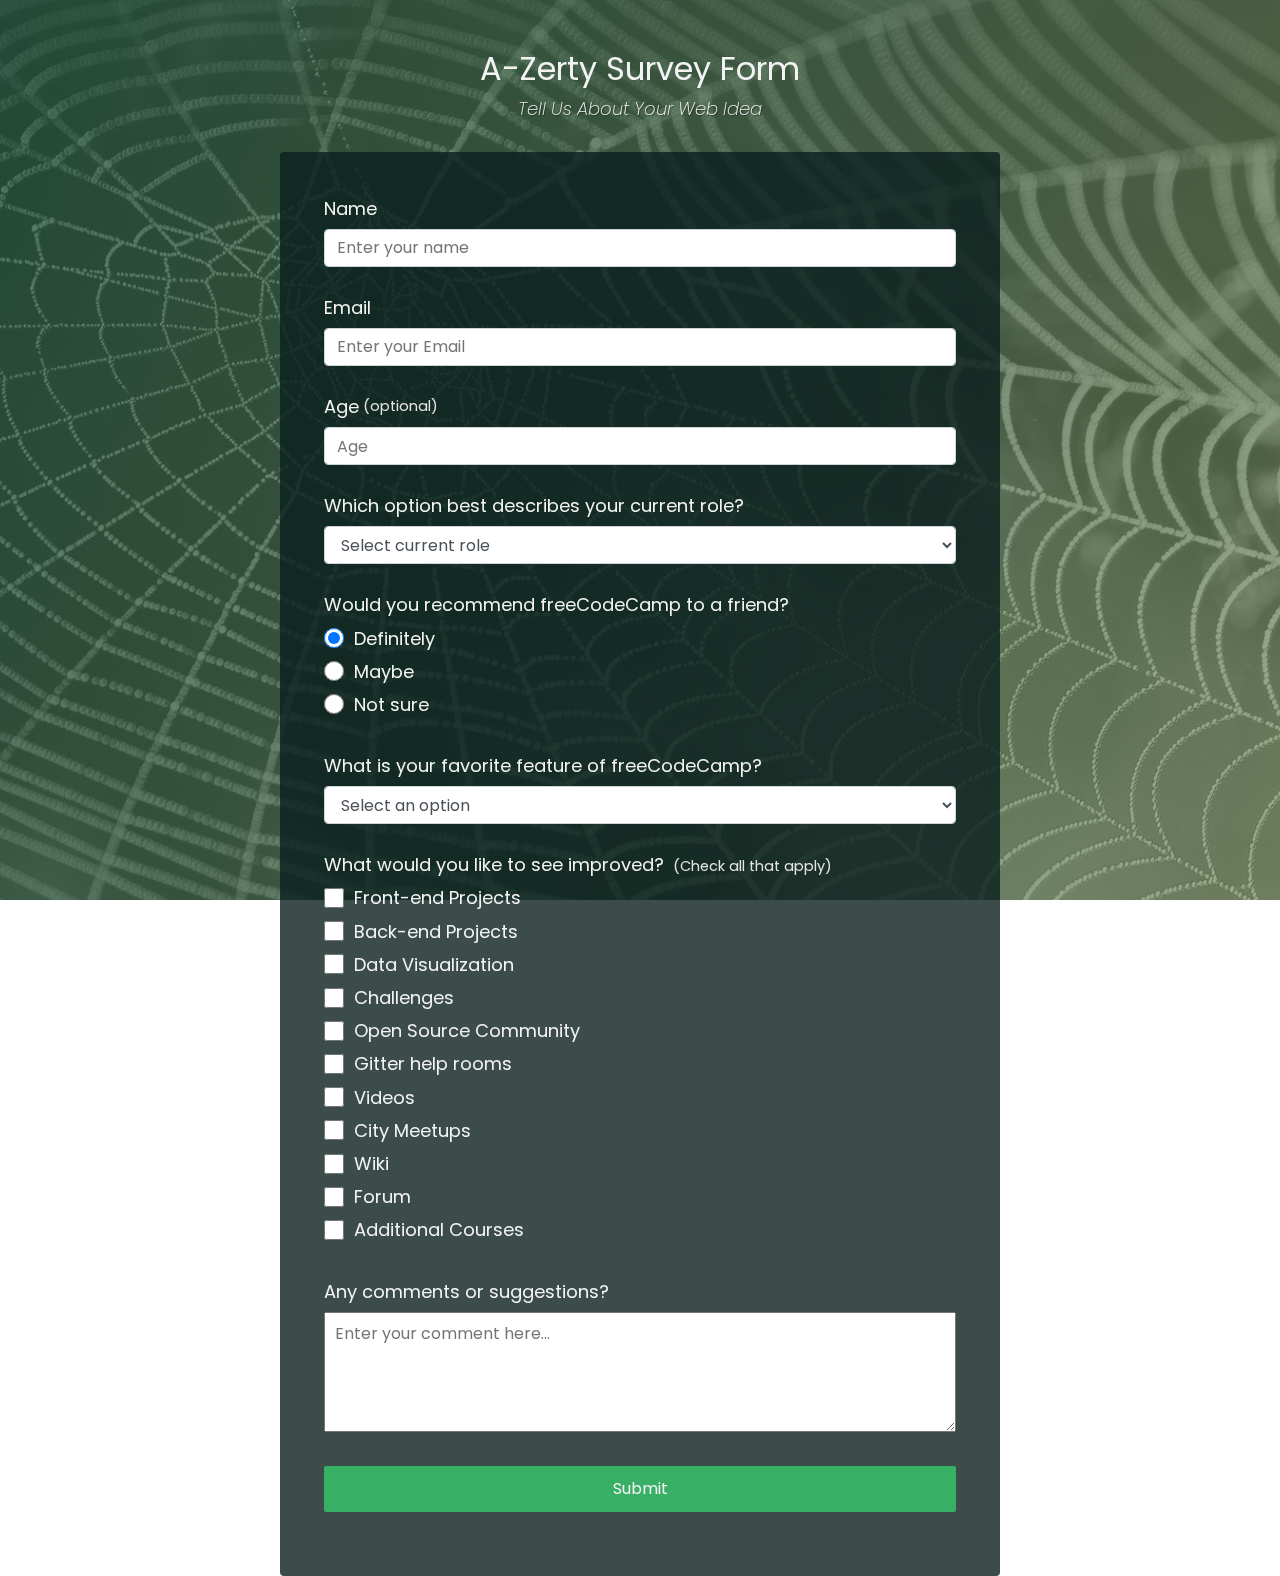
<file: 01_WebDesign/02_SurveyForm/index.html>
<!DOCTYPE html>
<html lang="en">

<head>
  <meta charset="UTF-8">
  <meta name="viewport" content="width=device-width, initial-scale=1.0">
  <link rel="stylesheet" href="style.css">
  <title>Survey Form</title>
</head>

<body>

  <div class="container">
    <header class="header">
      <h1 id="title" class="text-center">A-Zerty Survey Form</h1>
      <p id="description" class="description text-center">
        Tell Us About Your Web Idea
      </p>
    </header>
    <form id="survey-form">
      <div class="form-group">
        <label id="name-label" for="name">Name</label>
        <input type="text" name="name" id="name" class="form-control" placeholder="Enter your name" required />
      </div>
      <div class="form-group">
        <label id="email-label" for="email">Email</label>
        <input type="email" name="email" id="email" class="form-control" placeholder="Enter your Email" required />
      </div>
      <div class="form-group">
        <label id="number-label" for="number">Age<span class="clue">(optional)</span></label>
        <input type="number" name="age" id="number" min="10" max="99" class="form-control" placeholder="Age" />
      </div>
      <div class="form-group">
        <p>Which option best describes your current role?</p>
        <select id="dropdown" name="role" class="form-control" required>
          <option disabled selected value>Select current role</option>
          <option value="student">Student</option>
          <option value="job">Full Time Job</option>
          <option value="learner">Full Time Learner</option>
          <option value="preferNo">Prefer not to say</option>
          <option value="other">Other</option>
        </select>
      </div>

      <div class="form-group">
        <p>Would you recommend freeCodeCamp to a friend?</p>
        <label>
          <input name="user-recommend" value="definitely" type="radio" class="input-radio" checked />Definitely</label>
        <label>
          <input name="user-recommend" value="maybe" type="radio" class="input-radio" />Maybe</label>

        <label><input name="user-recommend" value="not-sure" type="radio" class="input-radio" />Not sure</label>
      </div>

      <div class="form-group">
        <p>
          What is your favorite feature of freeCodeCamp?
        </p>
        <select id="most-like" name="mostLike" class="form-control" required>
          <option disabled selected value>Select an option</option>
          <option value="challenges">Challenges</option>
          <option value="projects">Projects</option>
          <option value="community">Community</option>
          <option value="openSource">Open Source</option>
        </select>
      </div>

      <div class="form-group">
        <p>
          What would you like to see improved?
          <span class="clue">(Check all that apply)</span>
        </p>

        <label><input name="prefer" value="front-end-projects" type="checkbox" class="input-checkbox" />Front-end
          Projects</label>
        <label>
          <input name="prefer" value="back-end-projects" type="checkbox" class="input-checkbox" />Back-end
          Projects</label>
        <label><input name="prefer" value="data-visualization" type="checkbox" class="input-checkbox" />Data
          Visualization</label>
        <label><input name="prefer" value="challenges" type="checkbox" class="input-checkbox" />Challenges</label>
        <label><input name="prefer" value="open-source-community" type="checkbox" class="input-checkbox" />Open Source
          Community</label>
        <label><input name="prefer" value="gitter-help-rooms" type="checkbox" class="input-checkbox" />Gitter help
          rooms</label>
        <label><input name="prefer" value="videos" type="checkbox" class="input-checkbox" />Videos</label>
        <label><input name="prefer" value="city-meetups" type="checkbox" class="input-checkbox" />City Meetups</label>
        <label><input name="prefer" value="wiki" type="checkbox" class="input-checkbox" />Wiki</label>
        <label><input name="prefer" value="forum" type="checkbox" class="input-checkbox" />Forum</label>
        <label><input name="prefer" value="additional-courses" type="checkbox" class="input-checkbox" />Additional
          Courses</label>
      </div>

      <div class="form-group">
        <p>Any comments or suggestions?</p>
        <textarea id="comments" class="input-textarea" name="comment"
          placeholder="Enter your comment here..."></textarea>
      </div>

      <div class="form-group">
        <button type="submit" id="submit" class="submit-button">
          Submit
        </button>
      </div>
    </form>
  </div>


</body>

</html>
</file>
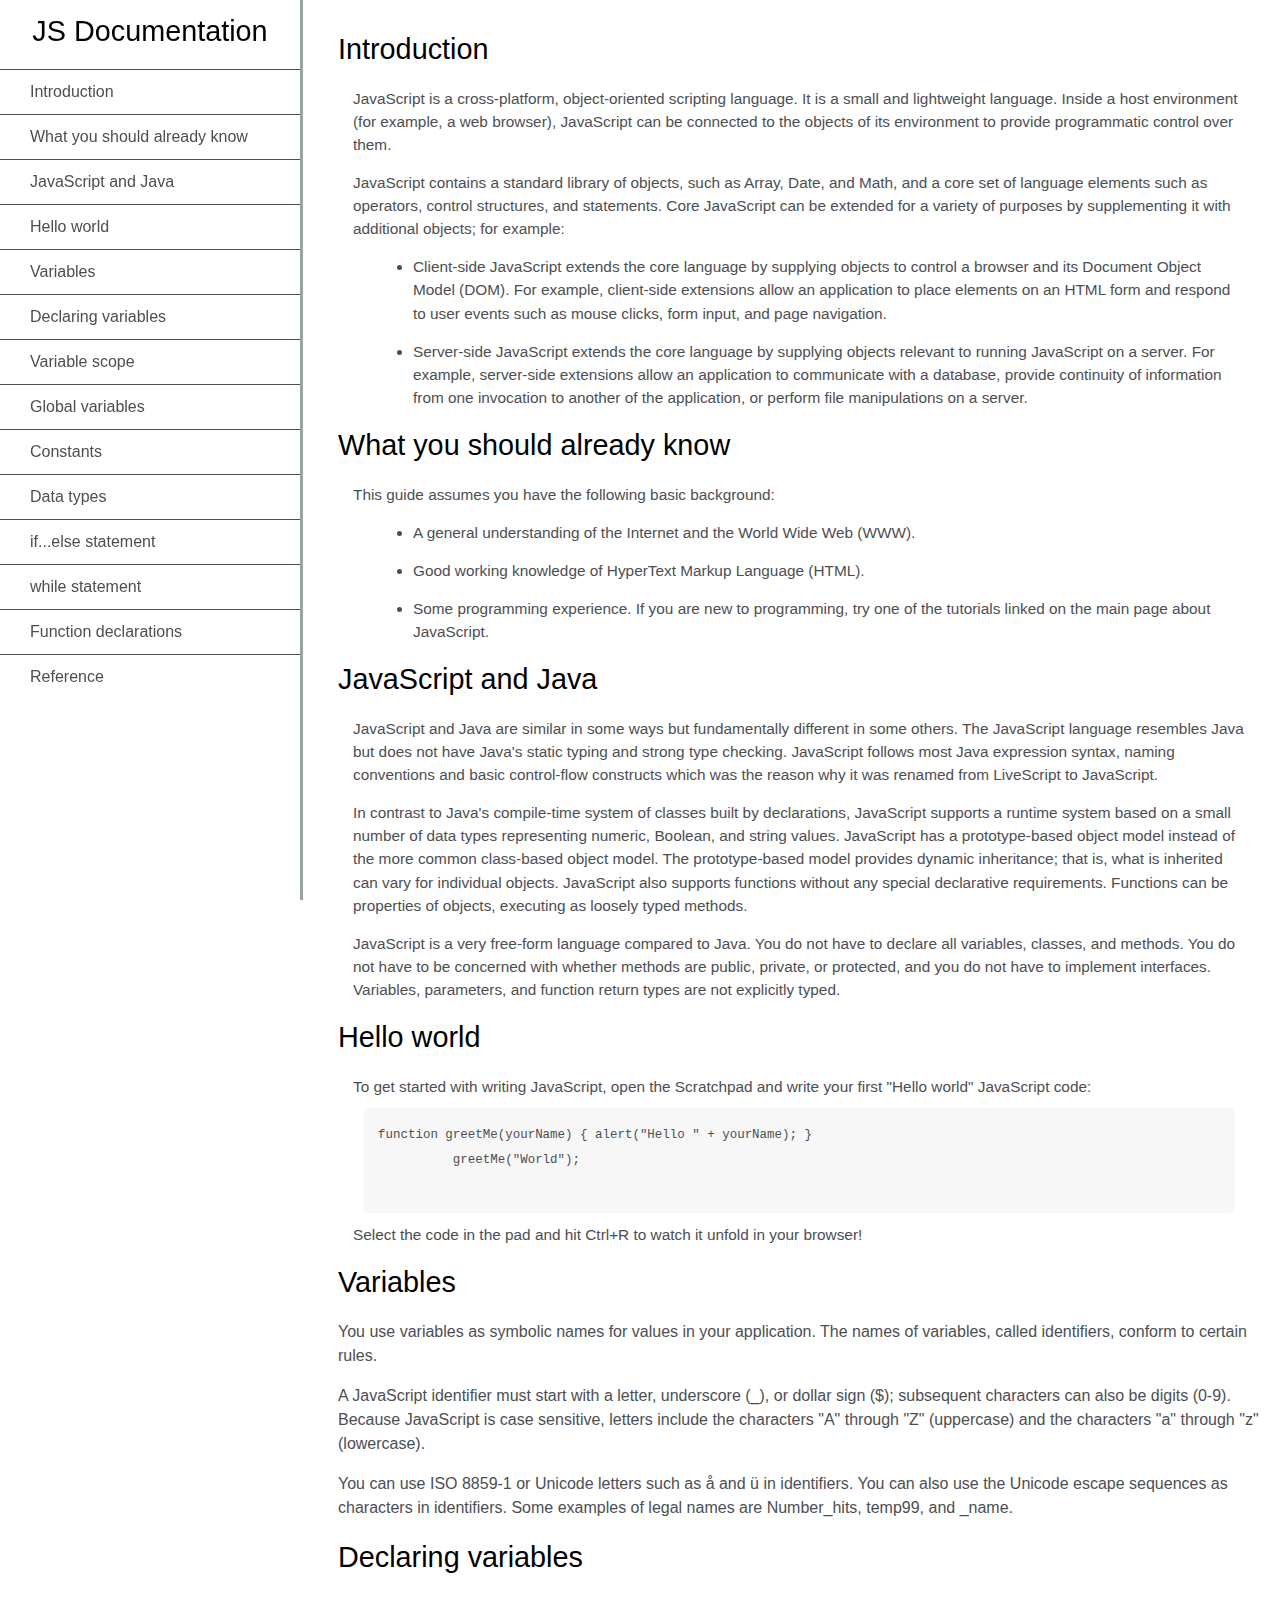
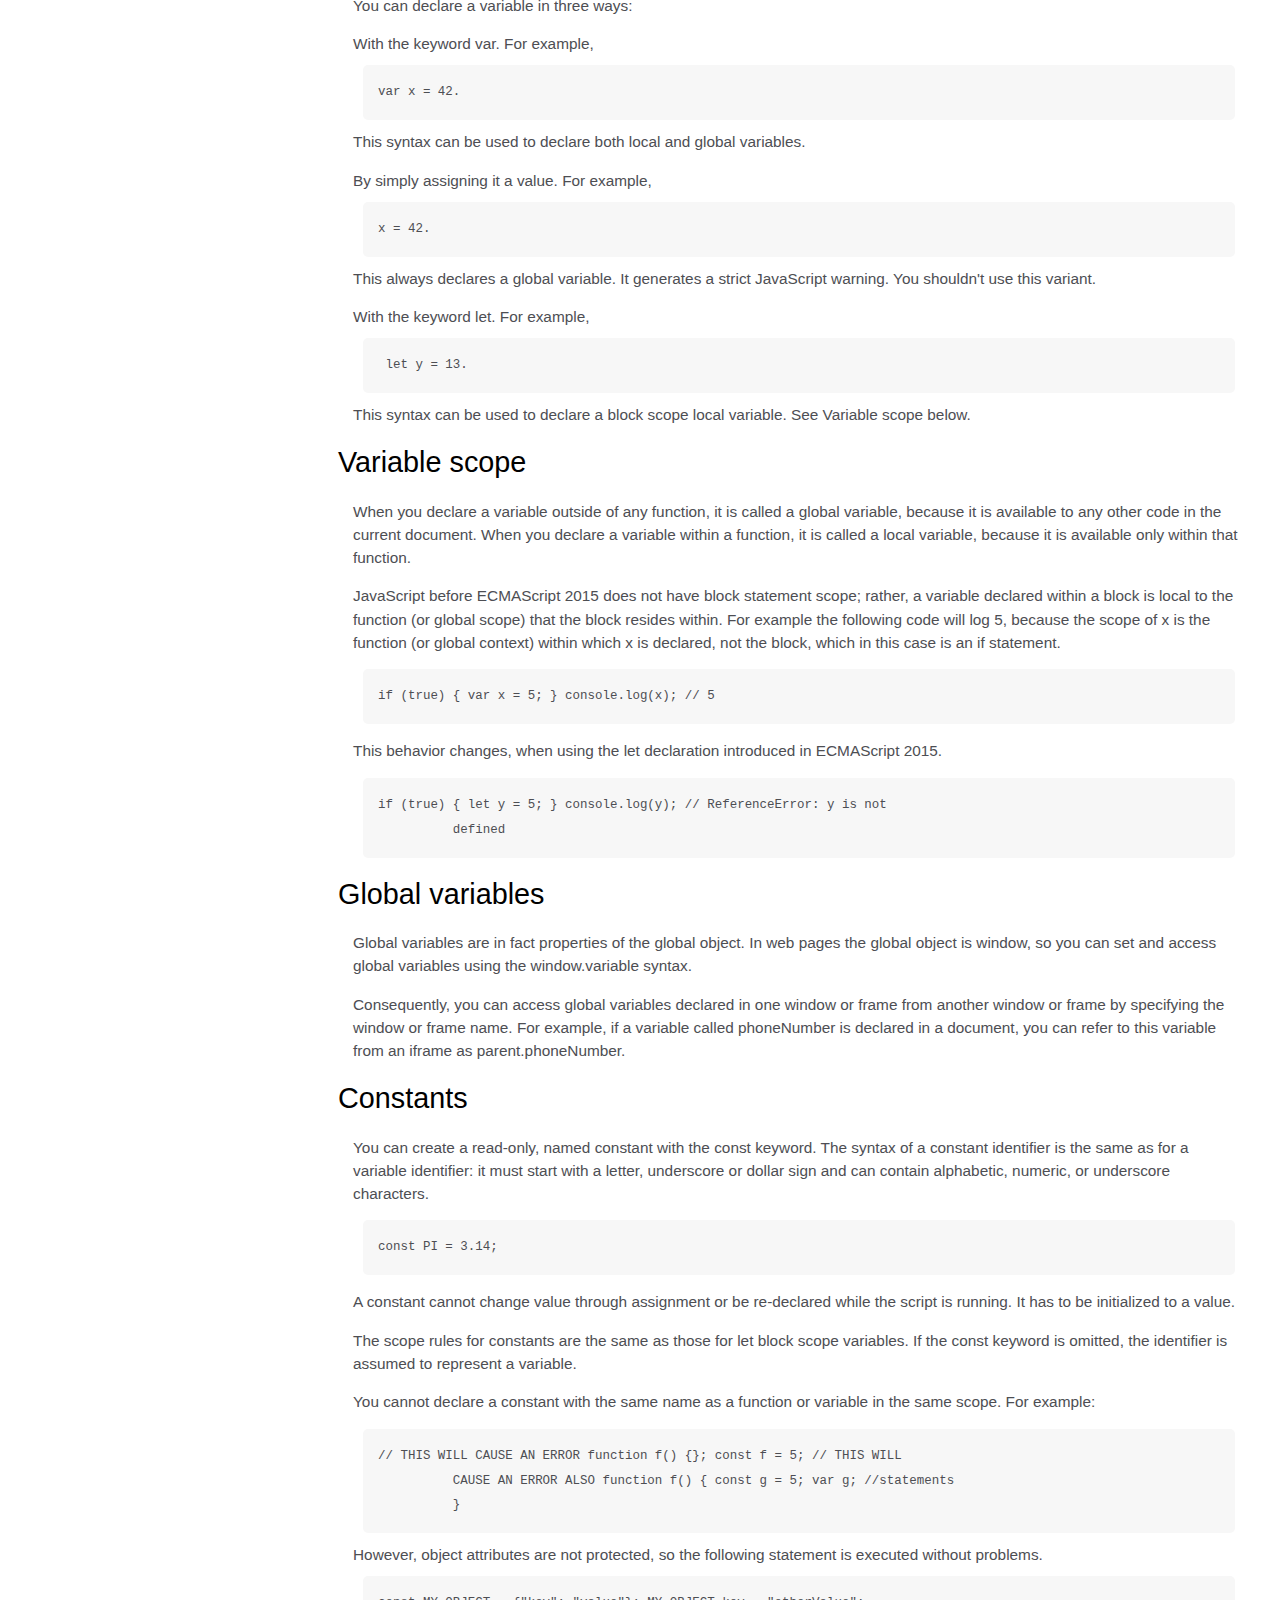
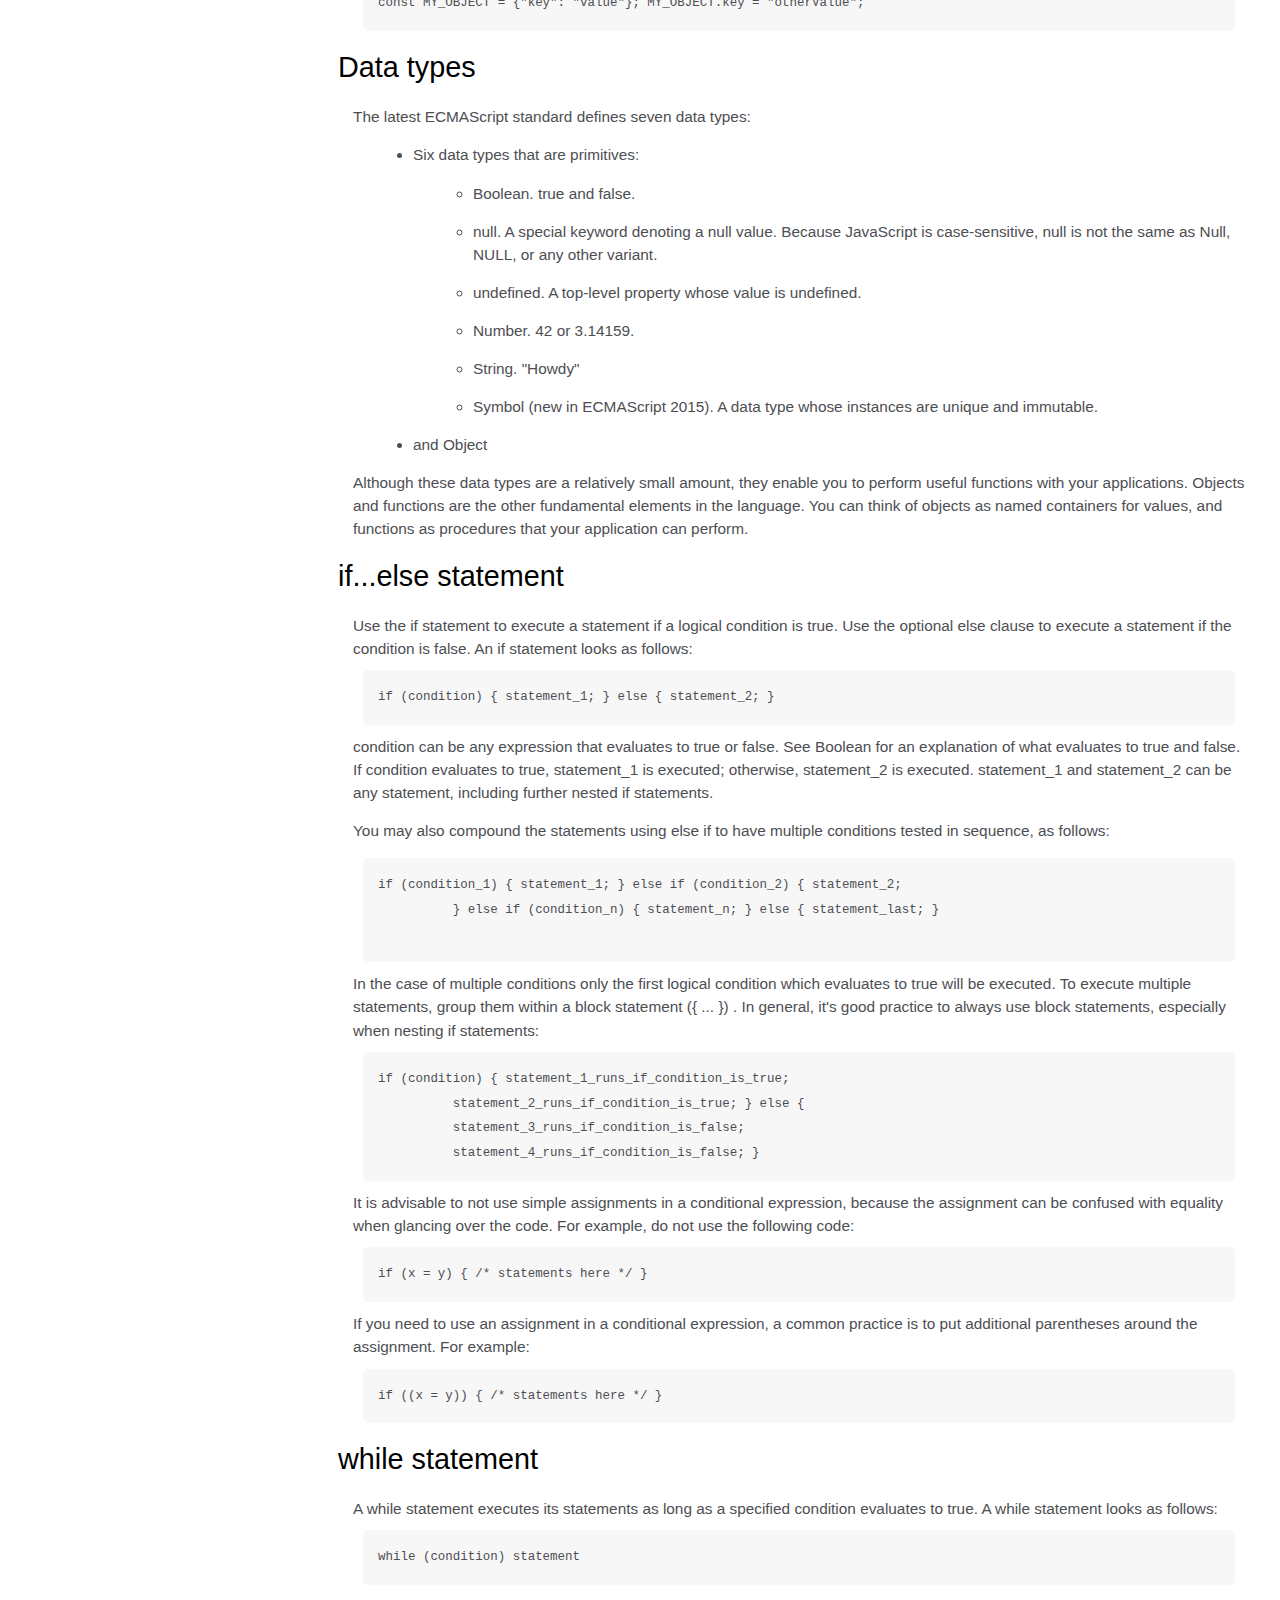
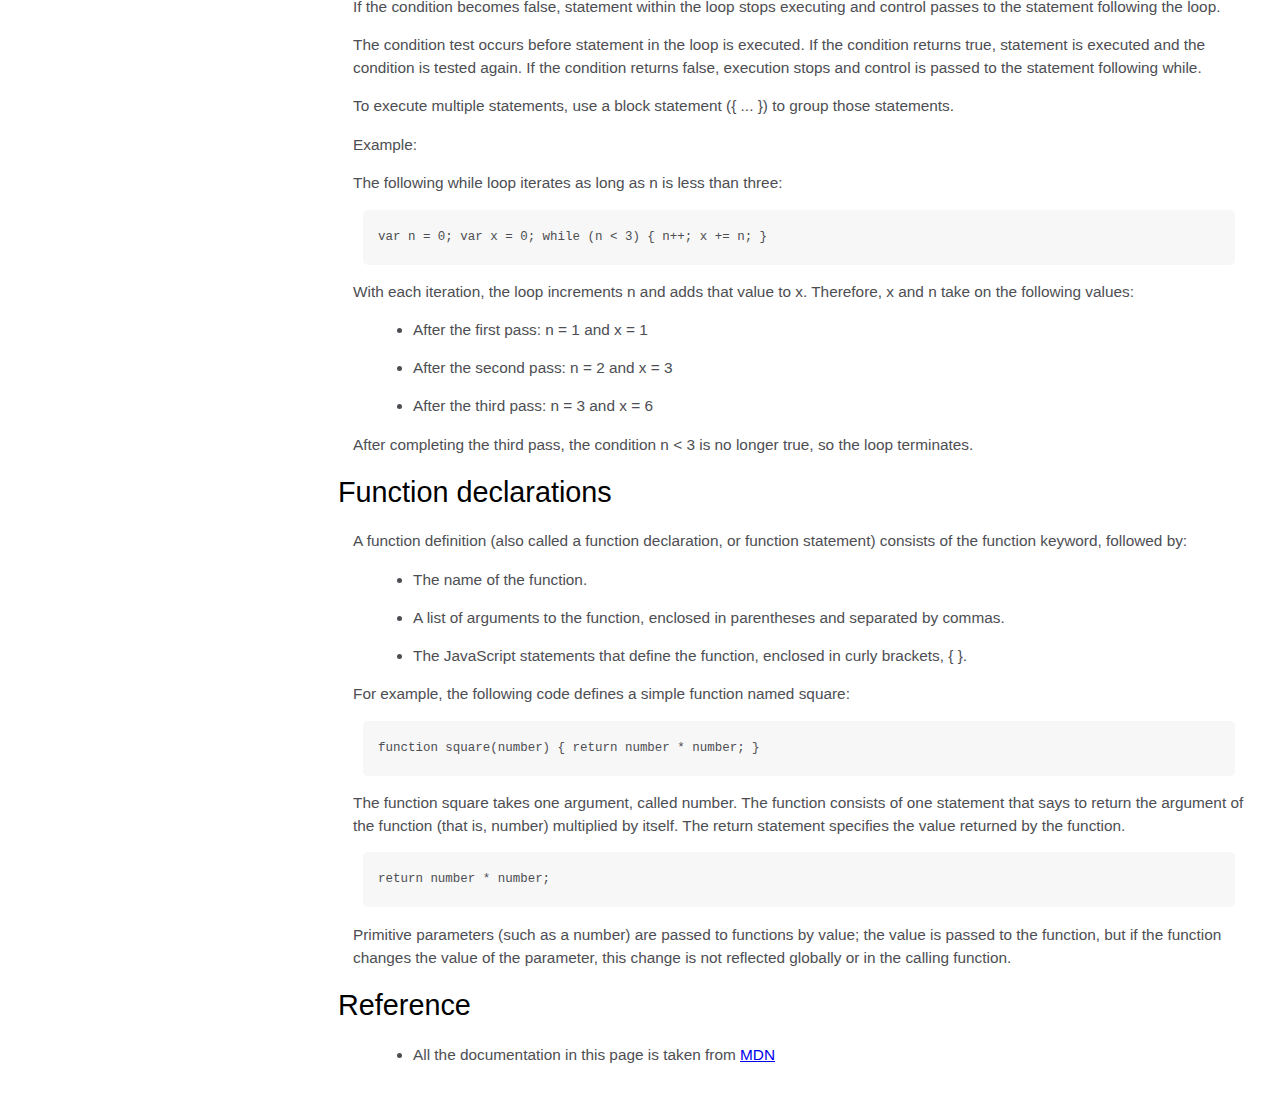
<file: 01_WebDesign/04_TechnicalDoc/index.html>
<!DOCTYPE html>
<html lang="en">

<head>
  <meta charset="UTF-8">
  <meta name="viewport" content="width=device-width, initial-scale=1.0">
  <link rel="stylesheet" href="style.css">
  <title>Document</title>
</head>

<body>

  <nav id="navbar">
    <header>JS Documentation</header>
    <ul>
      <li><a class="nav-link" href="#Introduction">Introduction</a></li>
      <li>
        <a class="nav-link" href="#What_you_should_already_know">What you should already know</a>
      </li>
      <li>
        <a class="nav-link" href="#JavaScript_and_Java">JavaScript and Java</a>
      </li>
      <li><a class="nav-link" href="#Hello_world">Hello world</a></li>
      <li><a class="nav-link" href="#Variables">Variables</a></li>
      <li>
        <a class="nav-link" href="#Declaring_variables">Declaring variables</a>
      </li>
      <li><a class="nav-link" href="#Variable_scope">Variable scope</a></li>
      <li><a class="nav-link" href="#Global_variables">Global variables</a></li>
      <li><a class="nav-link" href="#Constants">Constants</a></li>
      <li><a class="nav-link" href="#Data_types">Data types</a></li>
      <li>
        <a class="nav-link" href="#if...else_statement">if...else statement</a>
      </li>
      <li><a class="nav-link" href="#while_statement">while statement</a></li>
      <li>
        <a class="nav-link" href="#Function_declarations">Function declarations</a>
      </li>
      <li><a class="nav-link" href="#Reference">Reference</a></li>
    </ul>
  </nav>
  <main id="main-doc">
    <section class="main-section" id="Introduction">
      <header>Introduction</header>
      <article>
        <p>
          JavaScript is a cross-platform, object-oriented scripting language. It
          is a small and lightweight language. Inside a host environment (for
          example, a web browser), JavaScript can be connected to the objects of
          its environment to provide programmatic control over them.
        </p>

        <p>
          JavaScript contains a standard library of objects, such as Array, Date,
          and Math, and a core set of language elements such as operators, control
          structures, and statements. Core JavaScript can be extended for a
          variety of purposes by supplementing it with additional objects; for
          example:
        </p>
        <ul>
          <li>
            Client-side JavaScript extends the core language by supplying objects
            to control a browser and its Document Object Model (DOM). For example,
            client-side extensions allow an application to place elements on an
            HTML form and respond to user events such as mouse clicks, form input,
            and page navigation.
          </li>
          <li>
            Server-side JavaScript extends the core language by supplying objects
            relevant to running JavaScript on a server. For example, server-side
            extensions allow an application to communicate with a database,
            provide continuity of information from one invocation to another of
            the application, or perform file manipulations on a server.
          </li>
        </ul>
      </article>
    </section>
    <section class="main-section" id="What_you_should_already_know">
      <header>What you should already know</header>
      <article>
        <p>This guide assumes you have the following basic background:</p>

        <ul>
          <li>
            A general understanding of the Internet and the World Wide Web (WWW).
          </li>
          <li>Good working knowledge of HyperText Markup Language (HTML).</li>
          <li>
            Some programming experience. If you are new to programming, try one of
            the tutorials linked on the main page about JavaScript.
          </li>
        </ul>
      </article>
    </section>
    <section class="main-section" id="JavaScript_and_Java">
      <header>JavaScript and Java</header>
      <article>
        <p>
          JavaScript and Java are similar in some ways but fundamentally different
          in some others. The JavaScript language resembles Java but does not have
          Java's static typing and strong type checking. JavaScript follows most
          Java expression syntax, naming conventions and basic control-flow
          constructs which was the reason why it was renamed from LiveScript to
          JavaScript.
        </p>

        <p>
          In contrast to Java's compile-time system of classes built by
          declarations, JavaScript supports a runtime system based on a small
          number of data types representing numeric, Boolean, and string values.
          JavaScript has a prototype-based object model instead of the more common
          class-based object model. The prototype-based model provides dynamic
          inheritance; that is, what is inherited can vary for individual objects.
          JavaScript also supports functions without any special declarative
          requirements. Functions can be properties of objects, executing as
          loosely typed methods.
        </p>
        <p>
          JavaScript is a very free-form language compared to Java. You do not
          have to declare all variables, classes, and methods. You do not have to
          be concerned with whether methods are public, private, or protected, and
          you do not have to implement interfaces. Variables, parameters, and
          function return types are not explicitly typed.
        </p>
      </article>
    </section>
    <section class="main-section" id="Hello_world">
      <header>Hello world</header>
      <article>
        To get started with writing JavaScript, open the Scratchpad and write your
        first "Hello world" JavaScript code:
        <code>function greetMe(yourName) { alert("Hello " + yourName); }
          greetMe("World");
        </code>

        Select the code in the pad and hit Ctrl+R to watch it unfold in your
        browser!
      </article>
    </section>
    <section class="main-section" id="Variables">
      <header>Variables</header>
      <p>
        You use variables as symbolic names for values in your application. The
        names of variables, called identifiers, conform to certain rules.
      </p>
      <p>
        A JavaScript identifier must start with a letter, underscore (_), or
        dollar sign ($); subsequent characters can also be digits (0-9). Because
        JavaScript is case sensitive, letters include the characters "A" through
        "Z" (uppercase) and the characters "a" through "z" (lowercase).
      </p>
      <p>
        You can use ISO 8859-1 or Unicode letters such as å and ü in identifiers.
        You can also use the Unicode escape sequences as characters in
        identifiers. Some examples of legal names are Number_hits, temp99, and
        _name.
      </p>
    </section>
    <section class="main-section" id="Declaring_variables">
      <header>Declaring variables</header>
      <article>
        You can declare a variable in three ways:
        <p>
          With the keyword var. For example, <code>var x = 42.</code> This syntax
          can be used to declare both local and global variables.
        </p>
        <p>
          By simply assigning it a value. For example, <code>x = 42.</code> This
          always declares a global variable. It generates a strict JavaScript
          warning. You shouldn't use this variant.
        </p>
        <p>
          With the keyword let. For example,<code> let y = 13.</code> This syntax
          can be used to declare a block scope local variable. See Variable scope
          below.
        </p>
      </article>
    </section>
    <section class="main-section" id="Variable_scope">
      <header>Variable scope</header>
      <article>
        <p>
          When you declare a variable outside of any function, it is called a
          global variable, because it is available to any other code in the
          current document. When you declare a variable within a function, it is
          called a local variable, because it is available only within that
          function.
        </p>

        <p>
          JavaScript before ECMAScript 2015 does not have block statement scope;
          rather, a variable declared within a block is local to the function (or
          global scope) that the block resides within. For example the following
          code will log 5, because the scope of x is the function (or global
          context) within which x is declared, not the block, which in this case
          is an if statement.
        </p>
        <code>if (true) { var x = 5; } console.log(x); // 5</code>
        <p>
          This behavior changes, when using the let declaration introduced in
          ECMAScript 2015.
        </p>

        <code>if (true) { let y = 5; } console.log(y); // ReferenceError: y is not
          defined</code>
      </article>
    </section>
    <section class="main-section" id="Global_variables">
      <header>Global variables</header>
      <article>
        <p>
          Global variables are in fact properties of the global object. In web
          pages the global object is window, so you can set and access global
          variables using the window.variable syntax.
        </p>

        <p>
          Consequently, you can access global variables declared in one window or
          frame from another window or frame by specifying the window or frame
          name. For example, if a variable called phoneNumber is declared in a
          document, you can refer to this variable from an iframe as
          parent.phoneNumber.
        </p>
      </article>
    </section>
    <section class="main-section" id="Constants">
      <header>Constants</header>
      <article>
        <p>
          You can create a read-only, named constant with the const keyword. The
          syntax of a constant identifier is the same as for a variable
          identifier: it must start with a letter, underscore or dollar sign and
          can contain alphabetic, numeric, or underscore characters.
        </p>

        <code>const PI = 3.14;</code>
        <p>
          A constant cannot change value through assignment or be re-declared
          while the script is running. It has to be initialized to a value.
        </p>

        <p>
          The scope rules for constants are the same as those for let block scope
          variables. If the const keyword is omitted, the identifier is assumed to
          represent a variable.
        </p>

        <p>
          You cannot declare a constant with the same name as a function or
          variable in the same scope. For example:
        </p>

        <code>// THIS WILL CAUSE AN ERROR function f() {}; const f = 5; // THIS WILL
          CAUSE AN ERROR ALSO function f() { const g = 5; var g; //statements
          }</code>
        However, object attributes are not protected, so the following statement
        is executed without problems.
        <code>const MY_OBJECT = {"key": "value"}; MY_OBJECT.key = "otherValue";</code>
      </article>
    </section>
    <section class="main-section" id="Data_types">
      <header>Data types</header>
      <article>
        <p>The latest ECMAScript standard defines seven data types:</p>
        <ul>
          <li>
            <p>Six data types that are primitives:</p>
            <ul>
              <li>Boolean. true and false.</li>
              <li>
                null. A special keyword denoting a null value. Because JavaScript
                is case-sensitive, null is not the same as Null, NULL, or any
                other variant.
              </li>
              <li>undefined. A top-level property whose value is undefined.</li>
              <li>Number. 42 or 3.14159.</li>
              <li>String. "Howdy"</li>
              <li>
                Symbol (new in ECMAScript 2015). A data type whose instances are
                unique and immutable.
              </li>
            </ul>
          </li>

          <li>and Object</li>
        </ul>
        Although these data types are a relatively small amount, they enable you
        to perform useful functions with your applications. Objects and functions
        are the other fundamental elements in the language. You can think of
        objects as named containers for values, and functions as procedures that
        your application can perform.
      </article>
    </section>
    <section class="main-section" id="if...else_statement">
      <header>if...else statement</header>
      <article>
        Use the if statement to execute a statement if a logical condition is
        true. Use the optional else clause to execute a statement if the condition
        is false. An if statement looks as follows:

        <code>if (condition) { statement_1; } else { statement_2; }</code>
        condition can be any expression that evaluates to true or false. See
        Boolean for an explanation of what evaluates to true and false. If
        condition evaluates to true, statement_1 is executed; otherwise,
        statement_2 is executed. statement_1 and statement_2 can be any statement,
        including further nested if statements.
        <p>
          You may also compound the statements using else if to have multiple
          conditions tested in sequence, as follows:
        </p>
        <code>if (condition_1) { statement_1; } else if (condition_2) { statement_2;
          } else if (condition_n) { statement_n; } else { statement_last; }
        </code>
        In the case of multiple conditions only the first logical condition which
        evaluates to true will be executed. To execute multiple statements, group
        them within a block statement ({ ... }) . In general, it's good practice
        to always use block statements, especially when nesting if statements:

        <code>if (condition) { statement_1_runs_if_condition_is_true;
          statement_2_runs_if_condition_is_true; } else {
          statement_3_runs_if_condition_is_false;
          statement_4_runs_if_condition_is_false; }</code>
        It is advisable to not use simple assignments in a conditional expression,
        because the assignment can be confused with equality when glancing over
        the code. For example, do not use the following code:
        <code>if (x = y) { /* statements here */ }</code> If you need to use an
        assignment in a conditional expression, a common practice is to put
        additional parentheses around the assignment. For example:

        <code>if ((x = y)) { /* statements here */ }</code>
      </article>
    </section>
    <section class="main-section" id="while_statement">
      <header>while statement</header>
      <article>
        A while statement executes its statements as long as a specified condition
        evaluates to true. A while statement looks as follows:

        <code>while (condition) statement</code> If the condition becomes false,
        statement within the loop stops executing and control passes to the
        statement following the loop.

        <p>
          The condition test occurs before statement in the loop is executed. If
          the condition returns true, statement is executed and the condition is
          tested again. If the condition returns false, execution stops and
          control is passed to the statement following while.
        </p>

        <p>
          To execute multiple statements, use a block statement ({ ... }) to group
          those statements.
        </p>

        Example:

        <p>The following while loop iterates as long as n is less than three:</p>

        <code>var n = 0; var x = 0; while (n &lt; 3) { n++; x += n; }</code>
        <p>
          With each iteration, the loop increments n and adds that value to x.
          Therefore, x and n take on the following values:
        </p>

        <ul>
          <li>After the first pass: n = 1 and x = 1</li>
          <li>After the second pass: n = 2 and x = 3</li>
          <li>After the third pass: n = 3 and x = 6</li>
        </ul>
        <p>
          After completing the third pass, the condition n &lt; 3 is no longer
          true, so the loop terminates.
        </p>
      </article>
    </section>
    <section class="main-section" id="Function_declarations">
      <header>Function declarations</header>
      <article>
        A function definition (also called a function declaration, or function
        statement) consists of the function keyword, followed by:

        <ul>
          <li>The name of the function.</li>
          <li>
            A list of arguments to the function, enclosed in parentheses and
            separated by commas.
          </li>
          <li>
            The JavaScript statements that define the function, enclosed in curly
            brackets, { }.
          </li>
        </ul>
        <p>
          For example, the following code defines a simple function named square:
        </p>

        <code>function square(number) { return number * number; }</code>
        <p>
          The function square takes one argument, called number. The function
          consists of one statement that says to return the argument of the
          function (that is, number) multiplied by itself. The return statement
          specifies the value returned by the function.
        </p>
        <code>return number * number;</code>
        <p>
          Primitive parameters (such as a number) are passed to functions by
          value; the value is passed to the function, but if the function changes
          the value of the parameter, this change is not reflected globally or in
          the calling function.
        </p>
      </article>
    </section>
    <section class="main-section" id="Reference">
      <header>Reference</header>
      <article>
        <ul>
          <li>
            All the documentation in this page is taken from
            <a href="https://developer.mozilla.org/en-US/docs/Web/JavaScript/Guide" target="_blank">MDN</a>
          </li>
        </ul>
      </article>
    </section>
  </main>
  <script src="script.js"></script>
</body>

</html>
</file>
<file: 01_WebDesign/02_SurveyForm/style.css>
@import url('https://fonts.googleapis.com/css?family=Poppins:200i,400&display=swap');

:root {
  --color-white: #f3f3f3;
  /* --color-darkblue: #1b1b32; */
  --color-darkblue: #949c1f;
  /* --color-darkblue-alpha: rgba(27, 27, 50, 0.8); */
  --color-darkblue-alpha: rgba(10, 31, 30, 0.8);
  --color-green: #37af65;
}

*,
*::before,
*::after {
  box-sizing: border-box;
}

body {
  font-family: 'Poppins', sans-serif;
  font-size: 1rem;
  font-weight: 400;
  line-height: 1.4;
  color: var(--color-white);
  margin: 0;
}

/* mobile friendly alternative to using background-attachment: fixed */
body::before {
  content: '';
  position: fixed;
  top: 0;
  left: 0;
  height: 100%;
  width: 100%;
  z-index: -1;
  background: var(--color-darkblue);
  background-image: linear-gradient(115deg,
      /* rgba(58, 58, 158, 0.8),
      rgba(136, 136, 206, 0.7)), */
      rgba(43, 88, 67, 0.8),
      rgba(115, 136, 92, 0.7)),
    url(./img/spider-web.jpg);
  background-size: cover;
  background-repeat: no-repeat;
  background-position: center;
}

h1 {
  font-weight: 400;
  line-height: 1.2;
}

p {
  font-size: 1.125rem;
}

h1,
p {
  margin-top: 0;
  margin-bottom: 0.5rem;
}

label {
  display: flex;
  align-items: center;
  font-size: 1.125rem;
  margin-bottom: 0.5rem;
}

input,
button,
select,
textarea {
  margin: 0;
  font-family: inherit;
  font-size: inherit;
  line-height: inherit;
}

button {
  border: none;
}

.container {
  width: 100%;
  margin: 3.125rem auto 0 auto;
}

@media (min-width: 576px) {
  .container {
    max-width: 540px;
  }
}

@media (min-width: 768px) {
  .container {
    max-width: 720px;
  }
}

.header {
  padding: 0 0.625rem;
  margin-bottom: 1.875rem;
}

.description {
  font-style: italic;
  font-weight: 200;
  text-shadow: 1px 1px 1px rgba(0, 0, 0, 0.4);
}

.clue {
  margin-left: 0.25rem;
  font-size: 0.9rem;
  color: #e4e4e4;
}

.text-center {
  text-align: center;
}

/* form */

form {
  background: var(--color-darkblue-alpha);
  padding: 2.5rem 0.625rem;
  border-radius: 0.25rem;
}

@media (min-width: 480px) {
  form {
    padding: 2.5rem;
  }
}

.form-group {
  margin: 0 auto 1.25rem auto;
  padding: 0.25rem;
}

.form-control {
  display: block;
  width: 100%;
  height: 2.375rem;
  padding: 0.375rem 0.75rem;
  color: #495057;
  background-color: #fff;
  background-clip: padding-box;
  border: 1px solid #ced4da;
  border-radius: 0.25rem;
  transition: border-color 0.15s ease-in-out, box-shadow 0.15s ease-in-out;
}

.form-control:focus {
  border-color: #80bdff;
  outline: 0;
  box-shadow: 0 0 0 0.2rem rgba(0, 123, 255, 0.25);
}

.input-radio,
.input-checkbox {
  display: inline-block;
  margin-right: 0.625rem;
  min-height: 1.25rem;
  min-width: 1.25rem;
}

.input-textarea {
  min-height: 120px;
  width: 100%;
  padding: 0.625rem;
  resize: vertical;
}

.submit-button {
  display: block;
  width: 100%;
  padding: 0.75rem;
  background: var(--color-green);
  color: inherit;
  border-radius: 2px;
  cursor: pointer;
}
</file>
<file: 01_WebDesign/04_TechnicalDoc/style.css>
html,
body {
  min-width: 290px;
  color: #4d4e53;
  background-color: #ffffff;
  font-family: "Open Sans", Arial, sans-serif;
  line-height: 1.5;
}

#navbar {
  position: fixed;
  min-width: 290px;
  top: 0px;
  left: 0px;
  width: 300px;
  height: 100%;
  border-right: solid;
  border-color: rgba(0, 22, 22, 0.4);
}

header {
  color: black;
  margin: 10px;
  text-align: center;
  font-size: 1.8em;
  font-weight: thin;
}

#main-doc header {
  text-align: left;
  margin: 0px;
}

#navbar ul {
  height: 88%;
  padding: 0;
  overflow-y: auto;
  overflow-x: hidden;
}

#navbar li {
  color: #4d4e53;
  border-top: 1px solid;
  list-style: none;
  position: relative;
  width: 100%;
}

#navbar a {
  display: block;
  padding: 10px 30px;
  color: #4d4e53;
  text-decoration: none;
  cursor: pointer;
}

#main-doc {
  position: absolute;
  margin-left: 310px;
  padding: 20px;
  margin-bottom: 110px;
}

section article {
  color: #4d4e53;
  margin: 15px;
  font-size: 0.96em;
}

section li {
  margin: 15px 0px 0px 20px;
}

code {
  display: block;
  text-align: left;
  white-space: pre;
  position: relative;
  word-break: normal;
  word-wrap: normal;
  line-height: 2;
  background-color: #f7f7f7;
  padding: 15px;
  margin: 10px;
  border-radius: 5px;
}

@media only screen and (max-width: 815px) {

  /* For mobile phones: */
  #navbar ul {
    border: 1px solid;
    height: 207px;
  }

  #navbar {
    background-color: white;
    position: absolute;
    top: 0;
    padding: 0;
    margin: 0;
    width: 100%;
    max-height: 275px;
    border: none;
    z-index: 1;
    border-bottom: 2px solid;
  }

  #main-doc {
    position: relative;
    margin-left: 0px;
    margin-top: 270px;
  }
}

@media only screen and (max-width: 400px) {
  #main-doc {
    margin-left: -10px;
  }

  code {
    margin-left: -20px;
    width: 100%;
    padding: 15px;
    padding-left: 10px;
    padding-right: 45px;
    min-width: 233px;
  }
}
</file>
